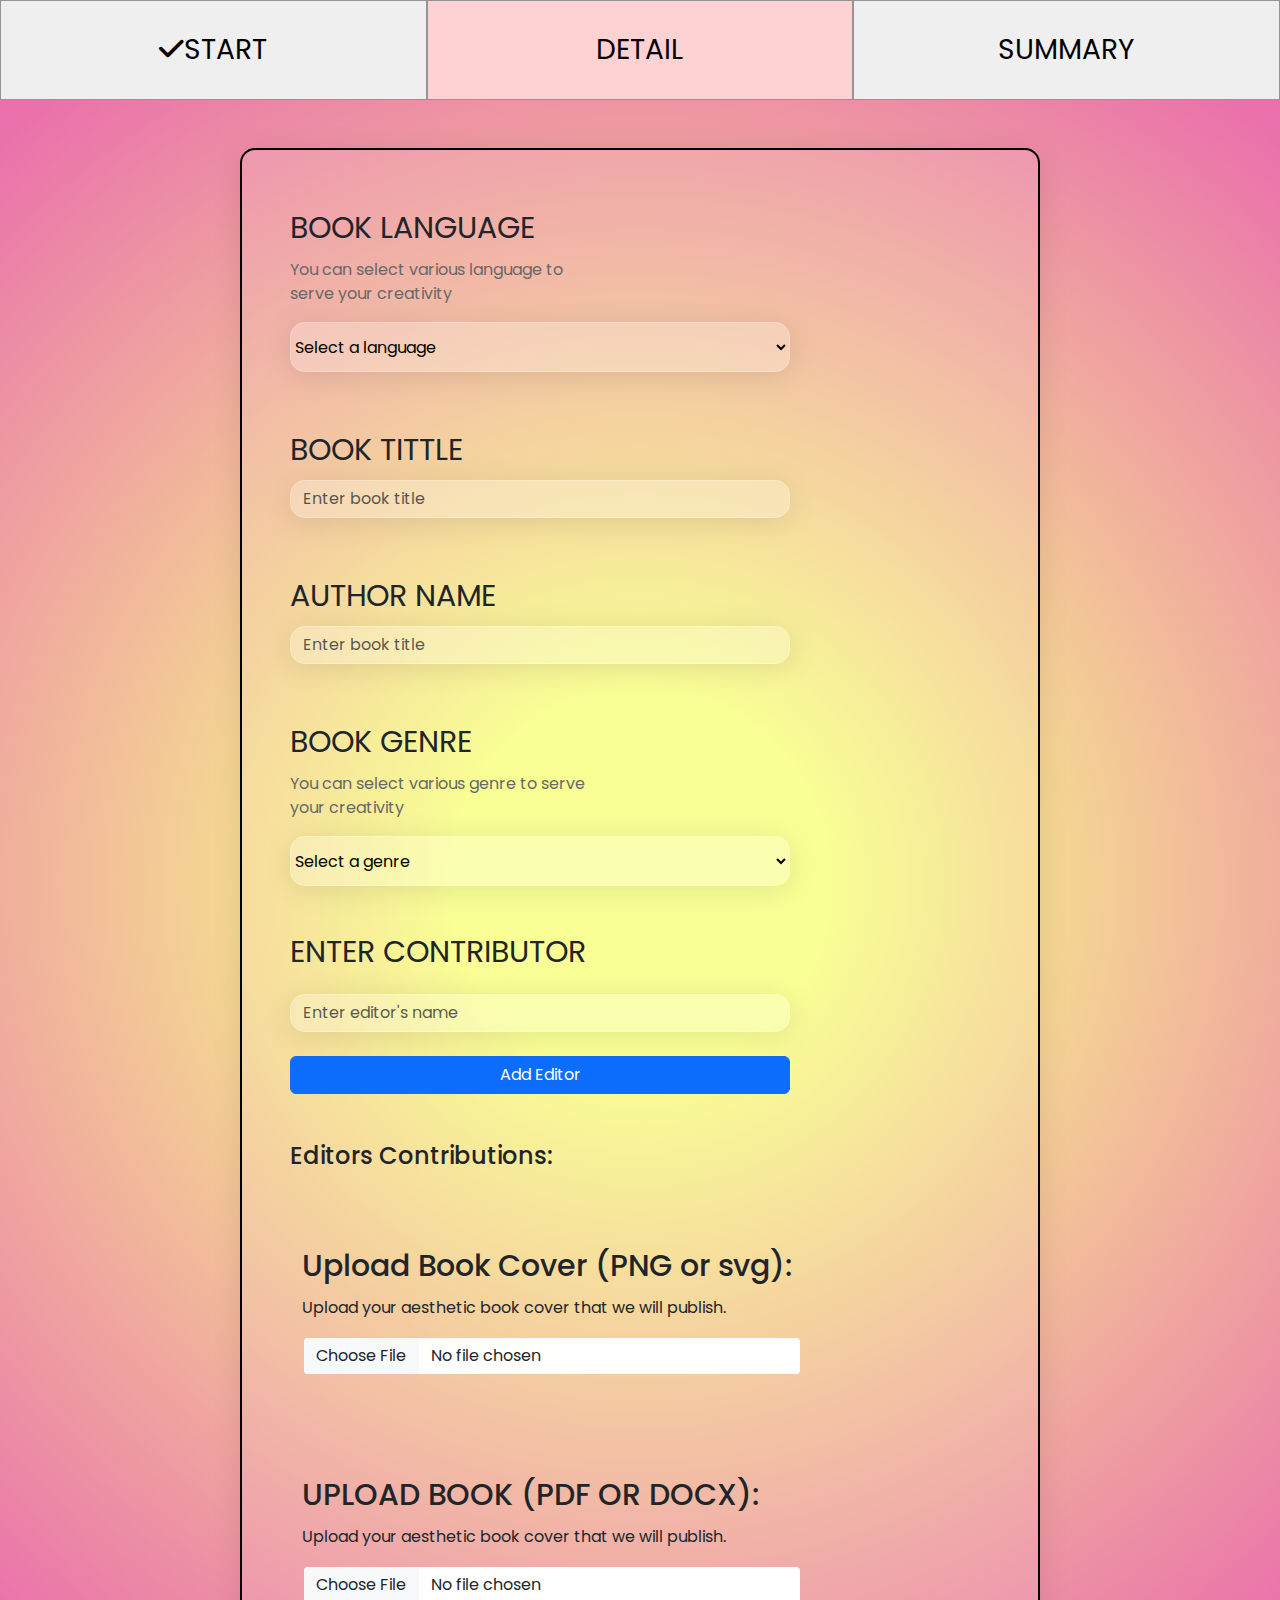
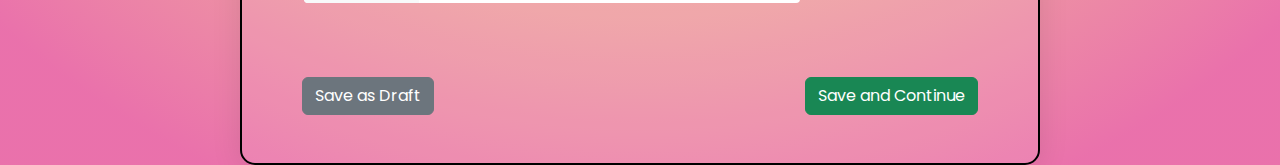
<file: detail.html>
<!DOCTYPE html>
<html lang="en">
<head>
    <meta charset="UTF-8">
    <meta name="viewport" content="width=device-width, initial-scale=1.0">
    <title>Enter Book Details</title>
    <link rel="stylesheet" href="index.css">
    <link href="https://cdn.jsdelivr.net/npm/bootstrap@5.3.3/dist/css/bootstrap.min.css" rel="stylesheet" integrity="sha384-QWTKZyjpPEjISv5WaRU9OFeRpok6YctnYmDr5pNlyT2bRjXh0JMhjY6hW+ALEwIH" crossorigin="anonymous">
    <script src="https://cdn.jsdelivr.net/npm/bootstrap@5.3.3/dist/js/bootstrap.bundle.min.js" integrity="sha384-YvpcrYf0tY3lHB60NNkmXc5s9fDVZLESaAA55NDzOxhy9GkcIdslK1eN7N6jIeHz" crossorigin="anonymous"></script>
    <link rel="preconnect" href="https://fonts.googleapis.com">
    <link rel="stylesheet" href="https://cdnjs.cloudflare.com/ajax/libs/font-awesome/6.0.0-beta3/css/all.min.css">
<link rel="preconnect" href="https://fonts.gstatic.com" crossorigin>
<link href="https://fonts.googleapis.com/css2?family=Poppins:ital,wght@0,100;0,200;0,300;0,400;0,500;0,600;0,700;0,800;0,900;1,100;1,200;1,300;1,400;1,500;1,600;1,700;1,800;1,900&display=swap" rel="stylesheet">
</head>

<body style=" background: hsla(63, 100%, 77%, 1);

background: radial-gradient(circle, hsla(63, 100%, 77%, 1) 17%, hsla(331, 74%, 68%, 1) 90%);

background: -moz-radial-gradient(circle, hsla(63, 100%, 77%, 1) 17%, hsla(331, 74%, 68%, 1) 90%);

background: -webkit-radial-gradient(circle, hsla(63, 100%, 77%, 1) 17%, hsla(331, 74%, 68%, 1) 90%);

filter: progid: DXImageTransform.Microsoft.gradient( startColorstr=#faff89, endColorstr=#ea72ad, GradientType=1 );">
    <div class="container-fluid">
        <div class="row" style="height: 100px; border: none; font-size: 28px; ">
         <button class="col-4" style=" border:0.1px solid rgb(149, 148, 148);"> <i class="fas fa-check"></i>START</button>
         <button class="col-4" style="background-color:rgb(254, 210, 211); border: 0.1px solid rgb(149, 148, 148);">DETAIL</button>
         <button class="col-4" style=" border: 0.1px solid rgb(149, 148, 148);">SUMMARY</button>
        </div> 
     </div>
     <div class="container mt-5 p-5 glass-morph" style="max-width: 800px; border: 2px solid black;">
     
        <form class="d-flex flex-column justify-content-center detail-form">
            <label for="language">BOOK LANGUAGE</label>
            <p>You can select various language to serve your creativity</p>

            <select name="language" id="language" required style="max-width: 500px;height: 50px;">
                <option value="" disabled selected>Select a language</option> 
                <option value="english">English</option>
                <option value="spanish">Spanish</option>
                <option value="french">French</option>
                <option value="german">German</option>
                <option value="chinese">Chinese</option>
            </select>

        </form>

        <form class="d-flex flex-column justify-content-center detail-form mt-5">
            <label for="bookTitle">BOOK TITTLE</label>
            <input type="text" class="form-control" id="bookTitle" placeholder="Enter book title" required style="max-width: 500px;">
        </form>


        <form class="d-flex flex-column justify-content-center detail-form mt-5">
            <label for="bookTitle">AUTHOR NAME</label>
            <input type="text" class="form-control" id="bookTitle" placeholder="Enter book title" required style="max-width: 500px;">
        </form>

        <form class="d-flex flex-column justify-content-center detail-form mt-5">
            <label for="language">BOOK GENRE</label>
            <p>You can select various genre to serve your creativity</p>

            <select name="language" id="language" required style="max-width: 500px;height: 50px;">
                <option value="" disabled selected>Select a genre</option>
                <option value="fantasy">Fantasy</option>
                <option value="horror">Horror</option>
                <option value="romance">Romance</option>
                <option value="science_fiction">Science Fiction</option>
                <option value="fiction">Fiction</option>
                <option value="mystery">Mystery</option>
                <option value="thriller">Thriller</option>
                <option value="childrens_literature">Children's Literature</option>
                <option value="young_adult">Young Adult</option>
                <option value="literary_fiction">Literary Fiction</option>
                <option value="adventure_fiction">Adventure Fiction</option>
                <option value="contemporary_literature">Contemporary Literature</option>
                <option value="historical">Historical</option>
                <option value="romantic_suspense">Romantic Suspense</option>
                <option value="western_fiction">Western Fiction</option>
                <option value="crime">Crime</option>
                <option value="autobiography">Autobiography Books</option>
                <option value="detective_fiction">Detective Fiction</option>
                <option value="dystopian">Dystopian</option>
                <option value="graphic_novel">Graphic Novel</option>
                <option value="magical_realism">Magical Realism</option>
                </select>

        </form>

        <div class="detail-form mt-5"> 
            <h2 class="mb-4" style="font-size: 30px; font-weight: 400;">ENTER CONTRIBUTOR</h2>
            
            <form id="editorForm" class="d-flex flex-column editorForm" style="max-width: 500px;">
                <input type="text" id="editorInput" class="form-control mb-3" placeholder="Enter editor's name" required>
                <button type="submit" class="btn btn-primary mt-2">Add Editor</button>
            </form>
        
    
            <div id="contributionSection" class="contribution-section mt-5">
                <h4>Editors Contributions:</h4>
            </div>
        </div>
        
        <div class="container mt-5">
            <form class="d-flex flex-column justify-content-center" >
                <label for="fileUpload" class="mt-4 mb-2" style="max-width: 500px; font-size: 30px; font-weight: 500;">Upload Book Cover (PNG or svg):</label><p>Upload your aesthetic book cover that we will publish.</p>
                <input type="file" id="fileUpload" class="form-control mb-4 input-outline" style="max-width: 500px;" accept=".png, .svg" required>
            </form>
        </div>
   
        <div class="container mt-5">
            <form class="d-flex flex-column justify-content-center" >
                <label for="fileUpload" class="mt-4 mb-2" style="max-width: 500px; font-size: 30px; font-weight: 500;">UPLOAD BOOK (PDF OR DOCX):</label><p>Upload your aesthetic book cover that we will publish.</p>
                <input type="file" id="fileUpload" class="form-control mb-4 input-outline" style="max-width: 500px;" accept=".DOCX, .pdf" required>
    
                <div class="d-flex justify-content-between mt-5">
                    <button type="button" class="btn btn-secondary" onclick="saveAsDraft()">Save as Draft</button>
                    <button type="button" class="btn btn-success" onclick="saveAndContinue()">Save and Continue</button>
                </div>
            </form>
        </div>


    
        <script>
            function saveAsDraft() {
                alert('Draft saved successfully!');
                // Here you can implement the functionality to save the draft
            }
    
            function saveAndContinue() {
    window.location.href = 'detail2.html';
}
        </script>
    


    
        <script>
            document.getElementById("editorForm").addEventListener("submit", function(event) {
                event.preventDefault(); // Prevent form submission
        
                const editorInput = document.getElementById("editorInput");
                const editorName = editorInput.value.trim(); // Get the trimmed value
        
                if (editorName) {
                    // Create a new div for the editor name
                    const editorDiv = document.createElement("div");
                    editorDiv.classList.add("editor-name");
                    editorDiv.textContent = editorName; // Set the text content to the editor name
        
                    // Append the new editor name to the contribution section
                    document.getElementById("contributionSection").appendChild(editorDiv);
        
                    // Clear the input field
                    editorInput.value = "";
                }
            });
        </script>
        

        <style>
            .input-outline {
                border: 2px solid transparent;
                transition: border-color 0.3s;
            }
            .input-outline:focus {
                border-color: skyblue; /* Change outline color on focus */
                box-shadow: none; /* Remove default shadow */
            }
        </style>

    </div>
</body>
</html>
</file>
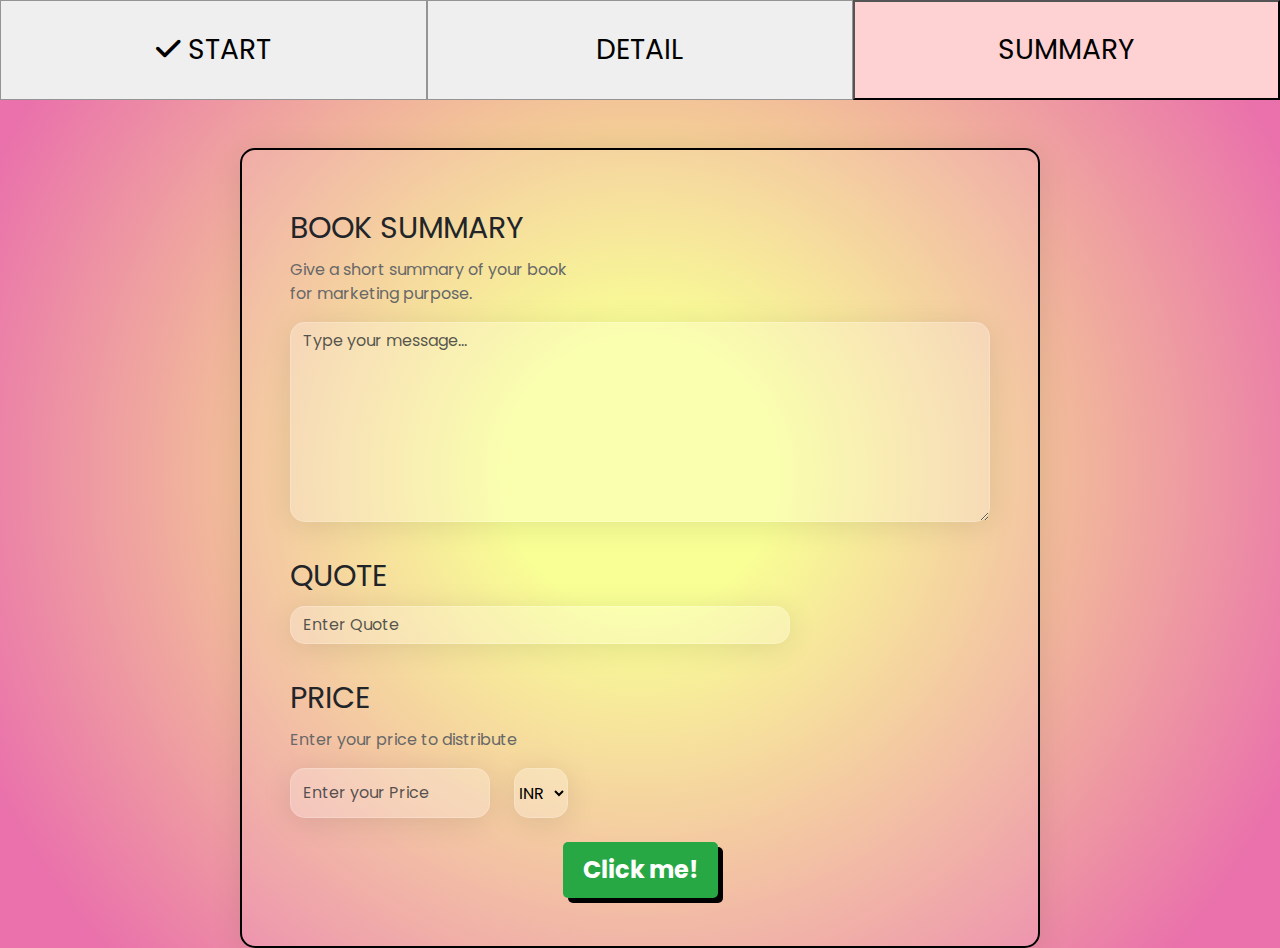
<file: detail2.html>
<!DOCTYPE html>
<html lang="en">
<head>
    <meta charset="UTF-8">
    <meta name="viewport" content="width=device-width, initial-scale=1.0">
    <title>Enter Book Details</title>
    <link rel="stylesheet" href="index.css">
    <link href="https://cdn.jsdelivr.net/npm/bootstrap@5.3.3/dist/css/bootstrap.min.css" rel="stylesheet" integrity="sha384-QWTKZyjpPEjISv5WaRU9OFeRpok6YctnYmDr5pNlyT2bRjXh0JMhjY6hW+ALEwIH" crossorigin="anonymous">
    <script src="https://cdn.jsdelivr.net/npm/bootstrap@5.3.3/dist/js/bootstrap.bundle.min.js" integrity="sha384-YvpcrYf0tY3lHB60NNkmXc5s9fDVZLESaAA55NDzOxhy9GkcIdslK1eN7N6jIeHz" crossorigin="anonymous"></script>
    <link rel="preconnect" href="https://fonts.googleapis.com">
    <link rel="stylesheet" href="https://cdnjs.cloudflare.com/ajax/libs/font-awesome/6.0.0-beta3/css/all.min.css">
<link rel="preconnect" href="https://fonts.gstatic.com" crossorigin>
<link href="https://fonts.googleapis.com/css2?family=Poppins:ital,wght@0,100;0,200;0,300;0,400;0,500;0,600;0,700;0,800;0,900;1,100;1,200;1,300;1,400;1,500;1,600;1,700;1,800;1,900&display=swap" rel="stylesheet">
</head>
</head>
<body style=" background: hsla(63, 100%, 77%, 1);

background: radial-gradient(circle, hsla(63, 100%, 77%, 1) 17%, hsla(331, 74%, 68%, 1) 90%);

background: -moz-radial-gradient(circle, hsla(63, 100%, 77%, 1) 17%, hsla(331, 74%, 68%, 1) 90%);

background: -webkit-radial-gradient(circle, hsla(63, 100%, 77%, 1) 17%, hsla(331, 74%, 68%, 1) 90%);

filter: progid: DXImageTransform.Microsoft.gradient( startColorstr=#faff89, endColorstr=#ea72ad, GradientType=1 );">

<div class="container-fluid">
    <div class="row" style="height: 100px; border: none; font-size: 28px;">
        <button class="col-4" style="border:0.1px solid rgb(149, 148, 148);"> <i class="fas fa-check"></i> START</button>
        <button class="col-4" style="border:0.1px solid rgb(149, 148, 148);" >DETAIL</button>
        <button class="col-4"  style="background-color:rgb(254, 210, 211);" style="border: 0.1px solid rgb(149, 148, 148);">SUMMARY</button>
    </div> 
</div>

<div class="container mt-5 p-5 glass-morph" style="max-width: 800px; border: 2px solid black;">
    <form class="d-flex flex-column justify-content-center detail-form" id="bookForm">
        <label for="language">BOOK SUMMARY</label>
        <p>Give a short summary of your book for marketing purpose.</p>
        <textarea class="form-control chat-box" id="chatBox" placeholder="Type your message..." style="height: 200px; overflow: hidden;"></textarea>

        <label for="bookTitle" class="mt-4">QUOTE</label>
        <input type="text" class="form-control" id="quote" placeholder="Enter Quote" required style="max-width: 500px;">

        <label for="price" class="mt-4">PRICE</label>
        <p>Enter your price to distribute</p>
        <div class="d-flex">
            <input type="text" class="form-control me-4" id="price" placeholder="Enter your Price" required style="max-width: 200px;">
            <select name="currency" id="currency" required style="max-width: 100px;height: 50px;">
                <option value="" disabled selected>INR</option>
                <option value="usd">USD</option>
            </select>
        </div>
        
        <button type="button" class="comic-button mt-4" id="submitButton">Click me!</button>
    </form>
</div>

<!-- Modal -->
<div class="modal fade" id="successModal" tabindex="-1" role="dialog" aria-labelledby="successModalLabel" aria-hidden="true">
    <div class="modal-dialog" role="document">
        <div class="modal-content">
            <div class="modal-header">
                <h5 class="modal-title" id="successModalLabel">Success</h5>
                <button type="button" class="close" data-dismiss="modal" aria-label="Close">
                    <span aria-hidden="true">&times;</span>
                </button>
            </div>
            <div class="modal-body text-center">
                <i class="fas fa-check-circle" style="color: #28a745; font-size: 50px;"></i>
                <p>Your book has been successfully sent! Our team will find you soon.</p>
            </div>
            <div class="modal-footer">
                <button type="button" class="btn btn-secondary" data-dismiss="modal">Close</button>
            </div>
        </div>
    </div>
</div>
<script src="https://code.jquery.com/jquery-3.3.1.slim.min.js"></script>
<script src="https://cdnjs.cloudflare.com/ajax/libs/popper.js/1.14.7/umd/popper.min.js"></script>
<script src="https://stackpath.bootstrapcdn.com/bootstrap/4.3.1/js/bootstrap.min.js"></script>
<script>
    document.getElementById("submitButton").onclick = function() {
        // Save the data in localStorage
        const bookSummary = document.getElementById('chatBox').value;
        const quote = document.getElementById('quote').value;
        const price = document.getElementById('price').value;
        const currency = document.getElementById('currency').value;

        // Store the data in localStorage
        localStorage.setItem('bookSummary', bookSummary);
        localStorage.setItem('quote', quote);
        localStorage.setItem('price', price);
        localStorage.setItem('currency', currency);

        // Show the modal
        $('#successModal').modal('show');
    };
</script>
<style>


    .comic-button {
        background-color: #28a745; /* Green background for the button */
        color: white;
        border: none;
        padding: 10px 20px;
        border-radius: 5px;
        cursor: pointer;
    }

    /* Modal styles */
    .modal-header {
        border-bottom: none;
    }
</style>
</body>
</html>
</file>
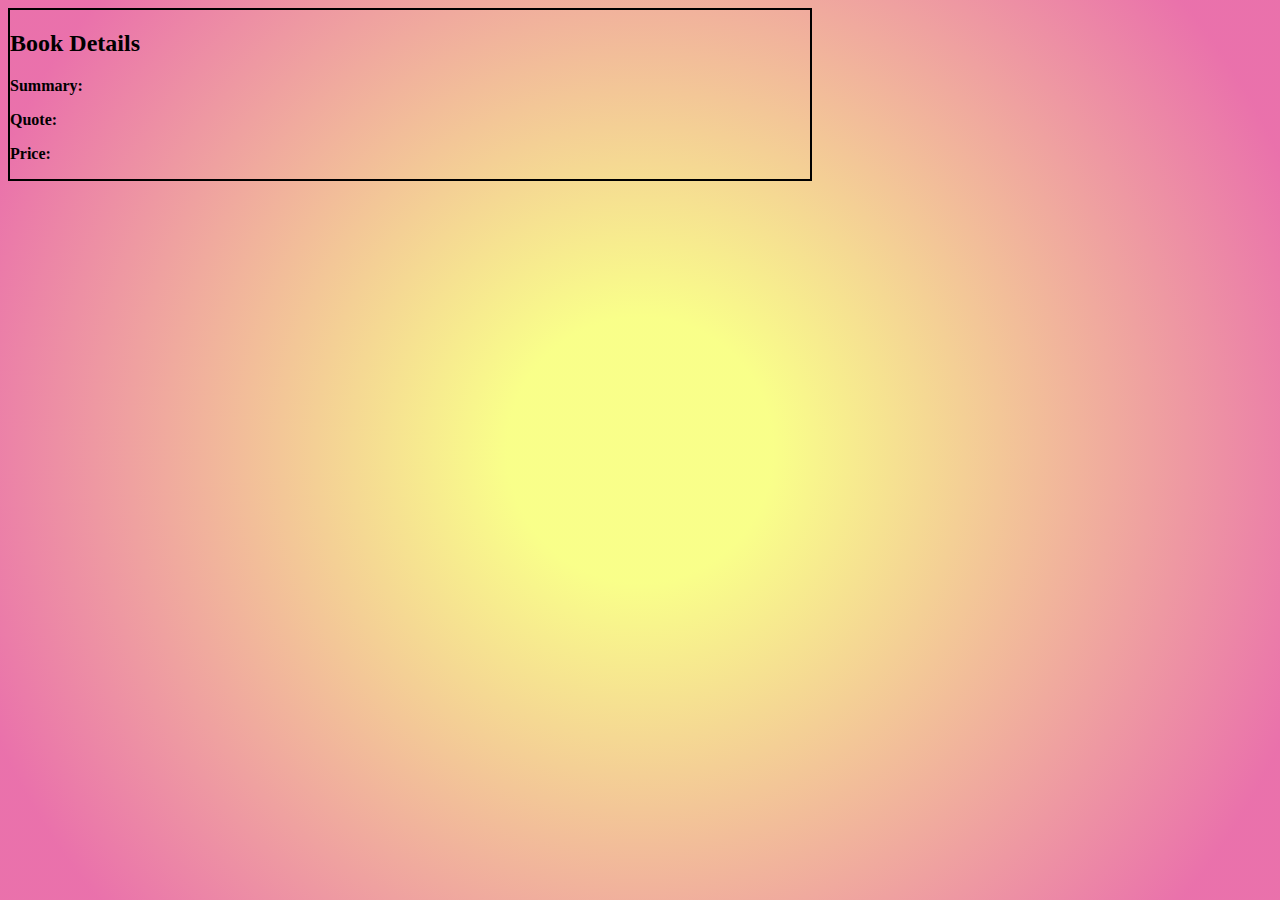
<file: detail3.html>
<body style="background: radial-gradient(circle, hsla(63, 100%, 77%, 1) 17%, hsla(331, 74%, 68%, 1) 90%);">
    <div class="container mt-5 p-5 glass-morph" style="max-width: 800px; border: 2px solid black;">
        <h2>Book Details</h2>
        <div id="bookDetails">
            <p><strong>Summary:</strong> <span id="displaySummary"></span></p>
            <p><strong>Quote:</strong> <span id="displayQuote"></span></p>
            <p><strong>Price:</strong> <span id="displayPrice"></span> <span id="displayCurrency"></span></p>
        </div>
    </div>

    <script>
        // Retrieve stored data from localStorage
        const summary = localStorage.getItem("summary");
        const quote = localStorage.getItem("quote");
        const price = localStorage.getItem("price");
        const currency = localStorage.getItem("currency");

        // Display the data in the third page
        document.getElementById("displaySummary").textContent = summary;
        document.getElementById("displayQuote").textContent = quote;
        document.getElementById("displayPrice").textContent = price;
        document.getElementById("displayCurrency").textContent = currency;
    </script>
</body>
</file>
<file: index.css>
*{
    margin: 0;
    padding: 0;
    box-sizing: border-box;
}

*{
    font-family: poppins, sans-serif;
 }
 body{
    overflow-x: hidden;
 }

/*------------------------------HEADER-------------------------------*/
.nav-item a{
    font-size:.90rem;
    font-weight: 500;
    color:white;
}
.loginCTA{
    color:white;
}
.loginCTA button:hover{
    border: 1px solid white;
}
.navbar-brand img{
    width:120px;
     height:110px;
   border-radius: 10px;

}
.navbar-toggler text{
    color:white;
}

@media(max-width:576px){
   
    .nav-item{
        margin-top: 20px;
    }
    .loginCTA button{
        border: solid 1px white;
    }
    .navbar-brand img{
        width: 70px;
        height: 70px;
        margin-top: 10px;
        border-radius: 10px;
    }
}
  
/*-------------------------------------------------------------*/

/*------------------------------HERO SECTION-------------------------------*/

.tagline{
    max-width: 800px;
    height: 100vh auto; 
    margin: auto;  
    text-align: center;
    font-size: 5rem;
    font-weight: 1000;
    color: white;
}

.description{
    font-size: 1.2rem;
    color:rgb(219, 219, 219);
    max-width: 500px;
     height:auto;
      margin: auto;
      text-align: center;
      margin-bottom: 100px;
}

.heroCTA button{
    width:200px;
    height: 60px;
    background-color: hsl(359, 96%, 91%);
    color:black;
    margin-top: -100px;
}


.heroCTA button:hover{
   background-color:hsl(359, 78%, 84%);
   border-radius: 5px;
  
}
.heroCTA div:hover{
    cursor: pointer;
}
.tagline:hover{
    color:#f5e1e1;
    transition: 0.2s;
    cursor: pointer;
}

@media (max-width:1450px) {
    .vectors{
        display: none;
    }
    
}

@media (max-width:768px){
   .tagline{
    max-width: 500px;
    font-size: 50px;

   }
   .map-svg{
    display: none;
   }

}

@media (max-width:568px){
    .tagline{
    max-width: 450px;
     font-size: 35px;
     margin-top: 6rem;
    }
   
    .purple-earth{
        display:block;
        
    }
    
 }
 
.homepage{
    width:100%;
    height: 100vh;

    background: hsla(253, 72%, 38%, 1);

    background: linear-gradient(90deg, hsla(253, 72%, 38%, 1) 12%, hsla(253, 72%, 44%, 1) 23%, hsla(254, 72%, 49%, 1) 35%, hsla(253, 75%, 51%, 1) 50%);
    
    background: -moz-linear-gradient(90deg, hsla(253, 72%, 38%, 1) 12%, hsla(253, 72%, 44%, 1) 23%, hsla(254, 72%, 49%, 1) 35%, hsla(253, 75%, 51%, 1) 50%);
    
    background: -webkit-linear-gradient(90deg, hsla(253, 72%, 38%, 1) 12%, hsla(253, 72%, 44%, 1) 23%, hsla(254, 72%, 49%, 1) 35%, hsla(253, 75%, 51%, 1) 50%);
    
    filter: progid: DXImageTransform.Microsoft.gradient( startColorstr="#3A1BA5", endColorstr="#431FC0", GradientType=1 );
}
/*---------------------------------------------------------------------*/

.feature-container h2{
    font-size: 25px;
    font-weight: 600;
    margin-bottom: 25px;
}
.feature-container p{
    font-size: 18px;
    font-weight: 400;
}


@media (max-width:568px) {
    .featuresection{
        margin-top: 320px;
        padding: 0px;
    }
}


@media (max-width:768px) {
    
    .featuresection{
        margin-top: 400px;
    }
}


.book-card:hover{
    background-color: rgb(254, 210, 211);
    cursor: pointer;
}
.book-card img:hover{
    scale: 1.1;
    transition: 0.2s;
}
.book-card h2{
    font-size: 20px;
}
.book-card p{
    font-size: 17px;
    padding: 20px;
}
.book-card{
    max-height: 460px; max-width: 300px;
}
.card-body i{
    color: gold;
}

.how-to-publish h2{
    font-size: 35px;
    line-height: 1.5;
    margin-bottom: 50px;
    color:#5b0eb4;
    font-weight: 600;

}
.how-to-publish p{
    font-size: 20px;
}
.how-to-publish{
    margin-top: 1000px;
}

@media (min-width:1300px) {
    .how-to-publish div{
        padding-left: 100px;
        padding-right: 100px;
    }
    .reviewsection{
        scale: 0.9;
    }
}

.reviewsection{
    margin-top: 600px;
}

@media (max-width:768px) {
    .booksection{
        margin-top: 600px;
    }
    .book-card{
        max-height: 380px;
        margin-bottom: 50px;
         
    }
    .book-body h2{
   font-size: 18px;
    }
    .book-card p{
        font-size: 16px;  
    }
    .book-card img{
        scale: 1.2;
    }
    .how-to-publish{
        margin-top: 1800px;
    }
    .reviewsection{
        margin-top: 1600px;
    }
    .footer{
        margin-top: 400px;
    }

}
.footer{
    background: hsla(253, 72%, 38%, 1);

    background: linear-gradient(90deg, hsla(253, 72%, 38%, 1) 12%, hsla(253, 72%, 44%, 1) 23%, hsla(254, 72%, 49%, 1) 35%, hsla(253, 75%, 51%, 1) 50%);
    
    background: -moz-linear-gradient(90deg, hsla(253, 72%, 38%, 1) 12%, hsla(253, 72%, 44%, 1) 23%, hsla(254, 72%, 49%, 1) 35%, hsla(253, 75%, 51%, 1) 50%);
    
    background: -webkit-linear-gradient(90deg, hsla(253, 72%, 38%, 1) 12%, hsla(253, 72%, 44%, 1) 23%, hsla(254, 72%, 49%, 1) 35%, hsla(253, 75%, 51%, 1) 50%);
    
    filter: progid: DXImageTransform.Microsoft.gradient( startColorstr="#3A1BA5", endColorstr="#431FC0", GradientType=1 );

}
.review-section-container .card{
    background-color: rgb(227, 226, 226);
}
.review-section-container .card:hover{
    background-color:rgb(254, 210, 211);
    cursor: pointer;
    transition: 0.3s;

}

.product-select h2{
   font-size: 25px;line-height: 2;  letter-spacing: 2px;
}

.product-select p{
    font-size: 15px;
    letter-spacing: 1px;
 }

 .detail-form p{
max-width: 300px; font-size: 16px;color:rgb(104, 104, 104);
 }
 .detail-form label{
    font-size: 30px;
    line-height: 2;
 }
 .glass-morph{
   
        width: 100%;
        max-width: 800px;
        padding: 20px;
        margin: auto;
        background: rgba(255, 255, 255, 0.1); /* Transparent background */
        border-radius: 15px;
        box-shadow: 0 4px 30px rgba(0, 0, 0, 0.1); /* Soft shadow */
        backdrop-filter: blur(100%); /* Blur effect */
        -webkit-backdrop-filter: blur(100%); /* For Safari support */
        border: 1px solid rgba(255, 255, 255, 0.2); /* Light border */
 
 }
 .detail-form input {
    background: rgba(255, 255, 255, 0.249); /* Transparent background */
        border-radius: 15px;
        box-shadow: 0 4px 30px rgba(0, 0, 0, 0.1); /* Soft shadow */
        backdrop-filter: blur(100%); /* Blur effect */
        -webkit-backdrop-filter: blur(100%); /* For Safari support */
        border: 1px solid rgba(255, 255, 255, 0.2); /* Light border */
 }
 .detail-form textarea {
    background: rgba(255, 255, 255, 0.249); /* Transparent background */
        border-radius: 15px;
        box-shadow: 0 4px 30px rgba(0, 0, 0, 0.1); /* Soft shadow */
        backdrop-filter: blur(100%); /* Blur effect */
        -webkit-backdrop-filter: blur(100%); /* For Safari support */
        border: 1px solid rgba(255, 255, 255, 0.2); /* Light border */
 }
 .detail-form select{
    background: rgba(255, 255, 255, 0.249); /* Transparent background */
        border-radius: 15px;
        box-shadow: 0 4px 30px rgba(0, 0, 0, 0.1); /* Soft shadow */
        backdrop-filter: blur(100%); /* Blur effect */
        -webkit-backdrop-filter: blur(100%); /* For Safari support */
        border: 1px solid rgba(255, 255, 255, 0.2); /* Light border */
 }

 .comic-button {
    display: inline-block;
    padding: 10px 20px;
    font-size: 24px;
    font-weight: bold;
    text-align: center;
    text-decoration: none;
    color: #fff;
    background-color: #ff5252;
    border: 2px solid #000;
    border-radius: 10px;
    box-shadow: 5px 5px 0px #000;
    transition: all 0.3s ease;
    cursor: pointer;
    max-width: 200px;
    text-align: center;
    margin: auto;
    margin-top: 60px;
 }
  
  .comic-button:hover {
    background-color: #fff;
    color: #ff5252;
    border: 2px solid #ff5252;
    box-shadow: 5px 5px 0px #ff5252;
  }
  
  .comic-button:active {
    background-color: #fcf414;
    box-shadow: none;
    transform: translateY(4px);
  }
  .featuresection img {
    width: 200px; /* Set a fixed width */
    height: 200px; /* Set a fixed height */
    object-fit:cover; /* Maintain aspect ratio */
}

.featuresection {
    height: 80vh; /* Ensure the height remains consistent */
    background-color: white;
    position: relative;
    z-index: 10;
    padding: 70px;
}

.featuresection .card {
    display: flex; /* Use flexbox to center items */
    flex-direction: column; /* Stack children vertically */
    align-items: center; /* Center horizontally */
    justify-content: center; /* Center vertically */
    text-align: center; /* Center text inside cards */
}
</file>
